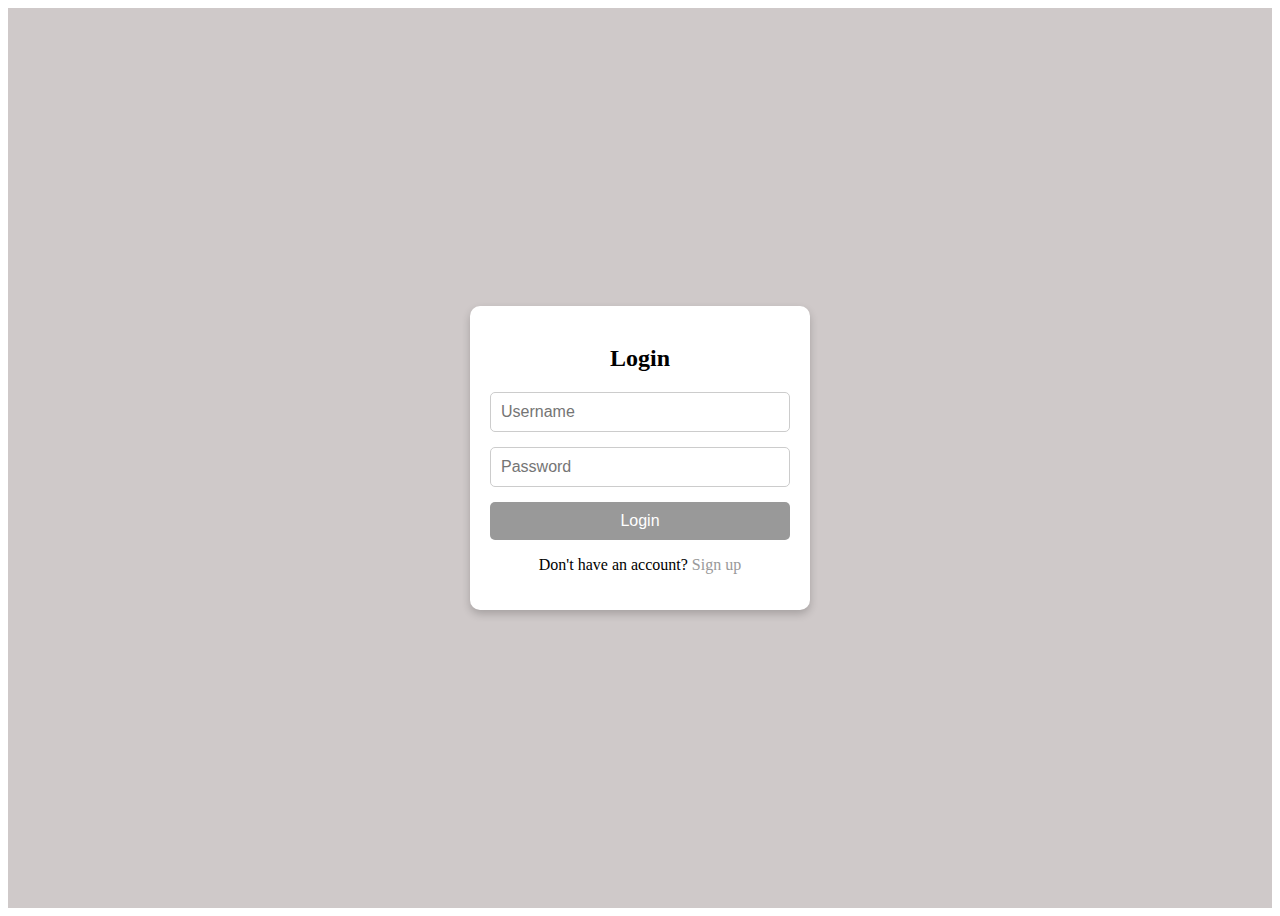
<file: signup/login_signup.html>
<!DOCTYPE html>
<html lang="en">
<head>
    <title>Login/Signup</title>
    <meta charset="UTF-8">
    <meta name="viewport" content="width=device-width, initial-scale=1.0">
    <link rel="stylesheet" type="text/css" href="style.css">
</head>
<body>
    <div class="form-container">
        <div class="form-box">
            <h2>Login</h2>
            <form id="login-form">
                <input type="text" id="login-username" name="username" placeholder="Username" required>
                <input type="password" id="login-password" name="password" placeholder="Password" required>
                <button type="submit">Login</button>
            </form>
            <p>Don't have an account? <a href="#" id="show-signup">Sign up</a></p>
        </div>

        <div class="form-box" id="signup-box" style="display: none;">
            <h2>Sign Up</h2>
            <form id="signup-form">
                <input type="text" id="signup-username" name="username" placeholder="Username" required>
                <input type="password" id="signup-password" name="password" placeholder="Password" required>
                <button type="submit">Sign Up</button>
            </form>
            <p>Already have an account? <a href="#" id="show-login">Login</a></p>
        </div>
    </div>
    <script src="script.js"></script>
</body>
</html>
</file>
<file: signup/style.css>
.form-container {
    display: flex;
    justify-content: center;
    align-items: center;
    height: 100vh;
    background-color: rgb(207, 201, 201);
}

.form-box {
    background-color: white;
    padding: 20px;
    border-radius: 10px;
    box-shadow: 0 4px 8px rgba(0, 0, 0, 0.2);
    text-align: center;
    width: 300px;
}

.form-box h2 {
    margin-bottom: 20px;
}

.form-box form {
    display: flex;
    flex-direction: column;
}

.form-box input {
    margin-bottom: 15px;
    padding: 10px;
    font-size: 16px;
    border: 1px solid #ccc;
    border-radius: 5px;
}

.form-box button {
    padding: 10px;
    font-size: 16px;
    border: none;
    border-radius: 5px;
    background-color: rgb(153, 153, 153);
    color: white;
    cursor: pointer;
    transition: 0.3s;
}

.form-box button:hover {
    background-color: rgb(168, 168, 168);
}

.form-box a {
    color: rgb(153, 153, 153);
    text-decoration: none;
}

.form-box a:hover {
    text-decoration: underline;
}
</file>
